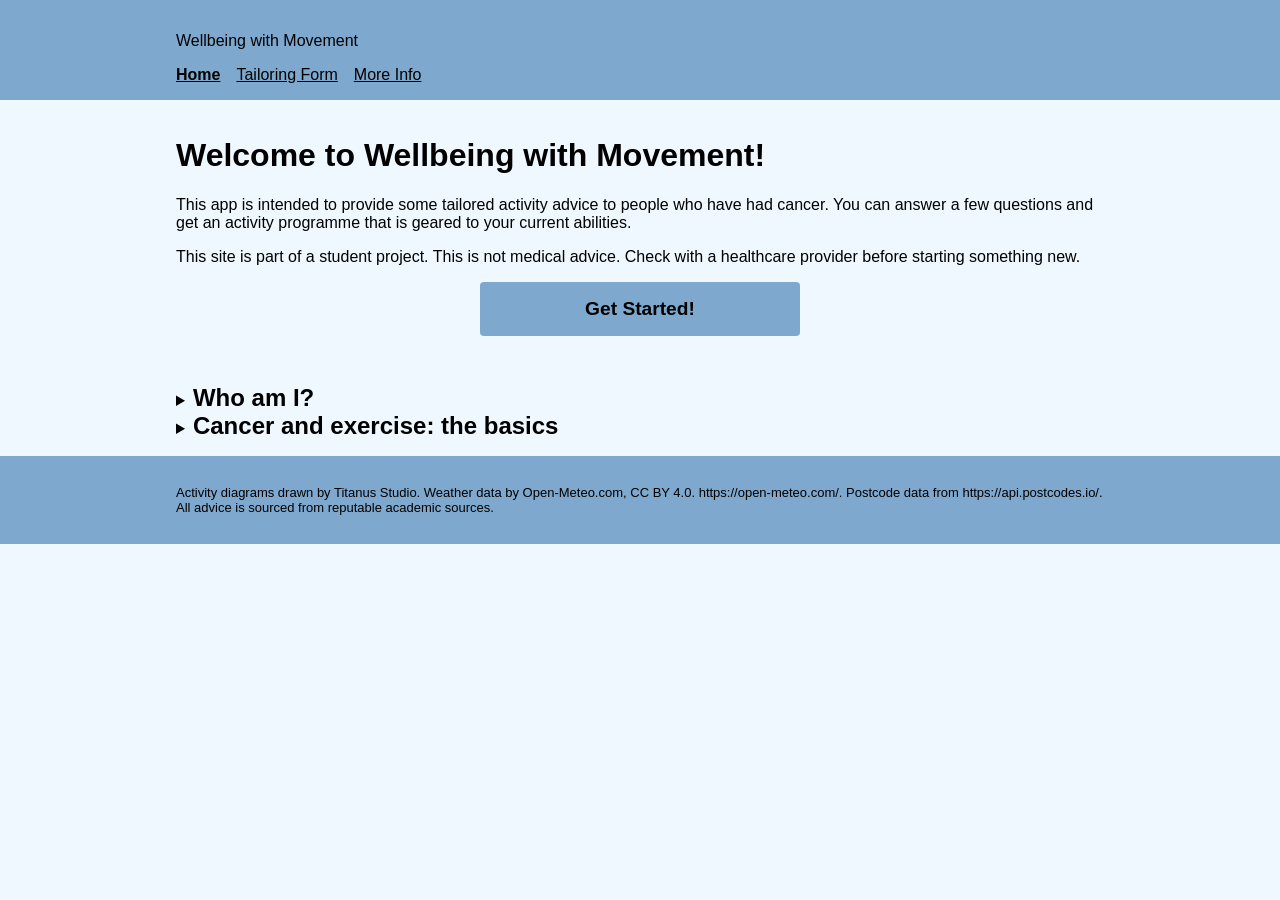
<file: index.html>
<!DOCTYPE html>
<html lang="en">

<head>
    <meta charset="UTF-8">
    <meta name="viewport" content="width=device-width, initial-scale=1.0">
    <title>Wellbeing with Movement Home</title>
    <link rel="stylesheet" href="styles.css">
</head>

<body>

    <!--https://developer.mozilla.org/en-US/docs/Web/Accessibility/ARIA/Reference/Attributes
        https://developer.mozilla.org/en-US/docs/Web/HTML/Reference/Attributes/autocomplete
        https://developer.mozilla.org/en-US/docs/Web/HTML/Reference/Global_attributes/tabindex
        https://developer.mozilla.org/en-US/docs/Web/API/HTMLElement/focus
        used throughout all html pages for accessibility. For example, aria-current, autocomplete for postcode
        tabindex="-1" with focus() to focus screenreaders and keyboards.-->
    <header>
        <div class="container">
            <p>Wellbeing with Movement</p>
            <nav> <!--learned from https://www.w3schools.com/tags/tag_nav.asp-->
                <ul>
                    <li><a href="index.html" aria-current="page">Home</a></li>
                    <li><a href="form.html">Tailoring Form</a></li>
                    <li><a href="information.html">More Info</a></li>
                </ul>
            </nav>
        </div>
    </header>

    <main class="container">
        <h1>Welcome to Wellbeing with Movement!</h1>
        <p>This app is intended to provide some tailored
            activity advice to people who have had cancer.
            You can answer a few questions and get an activity programme
            that is geared to your current abilities.</p>
        <p>This site is part of a student project. This is not medical advice.
            Check with a healthcare provider before starting something new.</p>
        <a href="form.html" class="button">Get Started!</a>
        <details>
            <summary>
                <h2>Who am I?</h2>
            </summary> <!--used this to model the details boxes https://www.w3schools.com/tags/tag_details.asp and 
                                    https://www.geeksforgeeks.org/html/html5-details-tag/-->
            <p>My name is Cindy Forbes.</p>
            <p>I have been a researcher in physical activity and its effects on cancer for 15
                years. My research focuses on how to best deliver and embed wellbeing programmes into standard care for people with cancer. I also look at how digital technology can help this delivery.
            </p>
        </details>
        <details>
            <summary>
                <h2>Cancer and exercise: the basics</h2>
            </summary>
            <p>
                Many medical societies and groups recognise the importance of being active throughout the cancer journey. There is a lot of good information out there. 
            </p>
            <p>
                <a href="information.html" class="button">Find more information!</a>
            </p>
        </details>
    </main>

    <footer>
        <div class="container">
            <p>Activity diagrams drawn by Titanus Studio. Weather data by Open-Meteo.com, CC BY 4.0. https://open-meteo.com/. Postcode data from https://api.postcodes.io/. All advice is sourced from reputable academic sources.</p>
        </div>
    </footer>

</body>

</html>
</file>
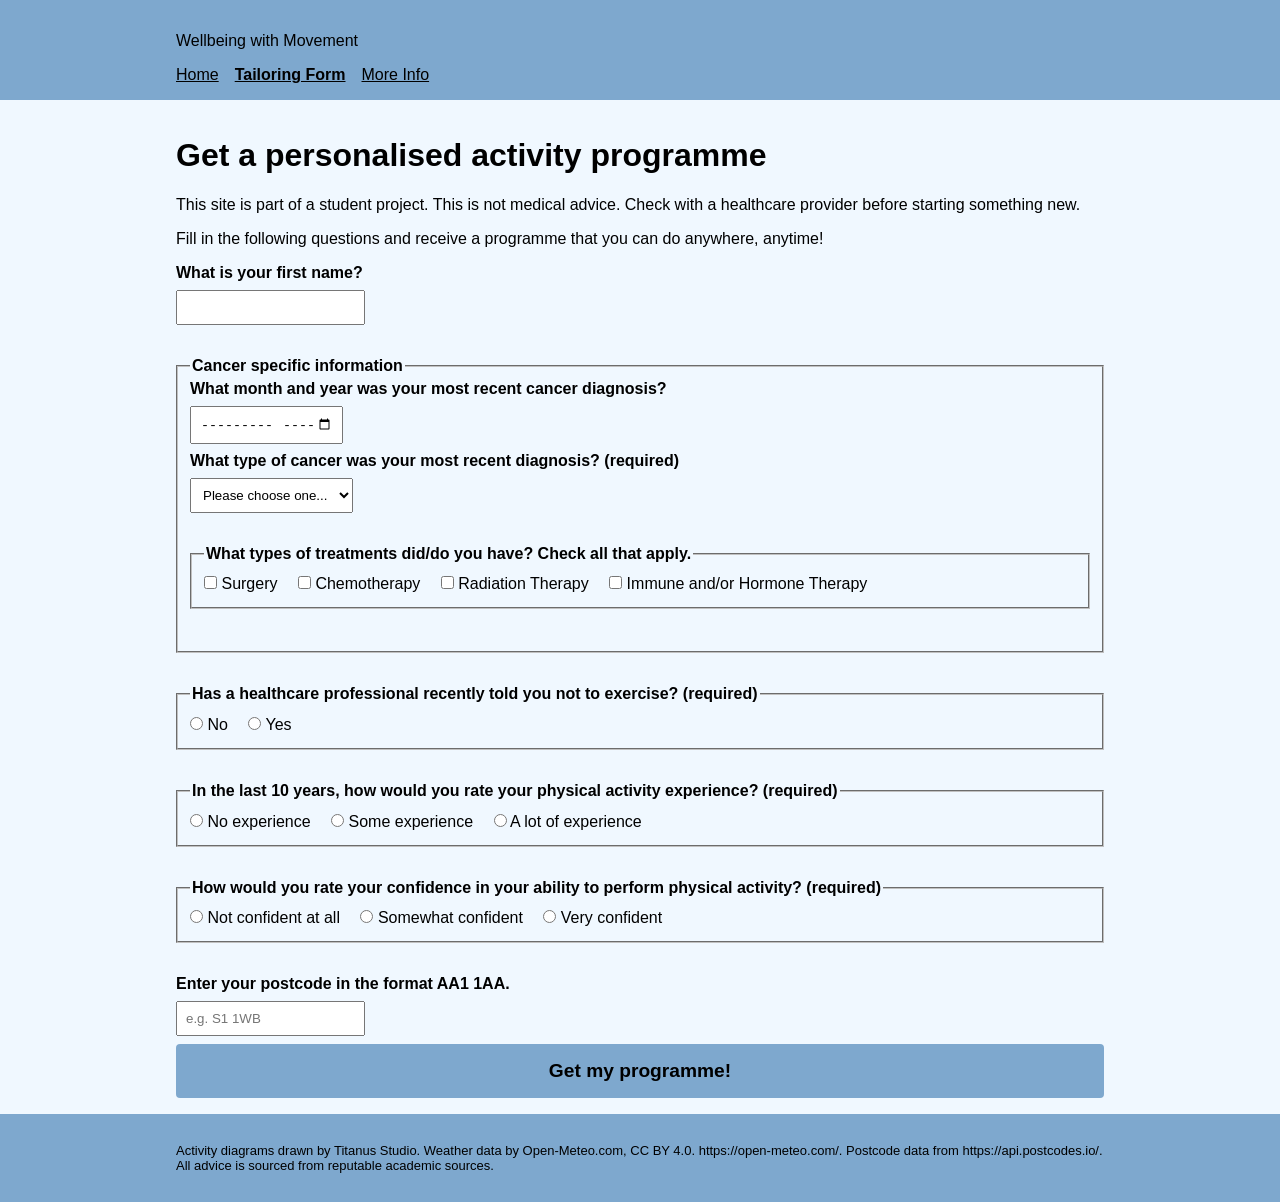
<file: form.html>
<!DOCTYPE html>
<html lang="en">

<head>
    <meta charset="UTF-8">
    <meta name="viewport" content="width=device-width, initial-scale=1.0">
    <title>Wellbeing with Movement Advice Form</title>
    <link rel="stylesheet" href="styles.css">
    <script src="scriptFormData.js" defer></script>
    <script src="script.js" defer></script>    
</head>

<body>

    <header>
        <div class="container">
            <p>Wellbeing with Movement</p>
            <nav>
                <ul>
                    <li><a href="index.html">Home</a></li>
                    <li><a href="form.html" aria-current="page">Tailoring Form</a></li>
                    <li><a href="information.html">More Info</a></li>
                </ul>
            </nav>
        </div>
    </header>

    <main class="container">
        <h1 id="formHeading" tabindex="-1">Get a personalised activity programme</h1>
        <p>This site is part of a student project. This is not medical advice. Check with a healthcare provider before
            starting something new.</p>
        <p id="js-warning">This form needs JavaScript to work.</p>
        <form method="post" id="form">
            <p>Fill in the following questions and receive a programme that you can do anywhere, anytime!</p>
            <label for="fname">What is your first name?</label>
            <input type="text" id="fname" name="fname">
            <fieldset>
                <legend>Cancer specific information</legend>
                <label for="diag_date">What month and year was your most recent cancer diagnosis?</label>
                <input type="month" id="diag_date" name="diag_date">
                <label for="cancer">What type of cancer was your most recent diagnosis? (required)</label>
                <select id="cancer" name="cancer" required>
                    <option value="">Please choose one...</option>
                    <option value="breast">Breast</option>
                    <option value="bowel">Bowel</option>
                    <option value="lung">Lung</option>
                    <option value="prostate">Prostate</option>
                </select>
                <fieldset>
                    <legend>What types of treatments did/do you have? Check all that apply.</legend>
                    <input type="checkbox" id="surgery" name="treatments" value="surgery">
                    <label for="surgery">Surgery</label>
                    <input type="checkbox" id="chemo" name="treatments" value="chemo">
                    <label for="chemo">Chemotherapy</label>
                    <input type="checkbox" id="rad" name="treatments" value="rad">
                    <label for="rad">Radiation Therapy</label>
                    <input type="checkbox" id="it_ht" name="treatments" value="it_ht">
                    <label for="it_ht">Immune and/or Hormone Therapy</label>
                </fieldset>
            </fieldset>
            <fieldset>
                <!--If answer is yes for this question, it will lead to some cancer-related info and breathing exercises-->
                <legend>Has a healthcare professional recently told you not to exercise? (required)</legend>
                <input type="radio" id="hcp_no" name="hcp_advice" value="hcp_no" required>
                <label for="hcp_no">No</label>
                <input type="radio" id="hcp_yes" name="hcp_advice" value="hcp_yes">
                <label for="hcp_yes">Yes</label>
            </fieldset>
            <fieldset>
                <legend>In the last 10 years, how would you rate your physical activity experience? (required)</legend>
                <input type="radio" id="no_exp" name="PA_experience" value="no_exp" required>
                <label for="no_exp">No experience</label>
                <input type="radio" id="some_exp" name="PA_experience" value="some_exp">
                <label for="some_exp">Some experience</label>
                <input type="radio" id="lots_exp" name="PA_experience" value="lots_exp">
                <label for="lots_exp">A lot of experience</label>
            </fieldset>
            <fieldset>
                <legend>How would you rate your confidence in your ability to perform physical activity? (required)
                </legend>
                <input type="radio" id="no_conf" name="PA_confidence" value="no_conf" required>
                <label for="no_conf">Not confident at all</label>
                <input type="radio" id="some_conf" name="PA_confidence" value="some_conf">
                <label for="some_conf">Somewhat confident</label>
                <input type="radio" id="very_conf" name="PA_confidence" value="very_conf">
                <label for="very_conf">Very confident</label>
            </fieldset>
            <label for="pcode">Enter your postcode in the format AA1 1AA.</label>
            <input type="text" id="pcode" name="postcode" autocomplete="postal-code" title="Enter a UK postcode, for example S1 1WB." placeholder="e.g. S1 1WB" pattern="[A-Za-z]{1,2}[0-9][A-Za-z0-9]?\s*[0-9][A-Za-z]{2}" maxlength="8">
            <input type="submit" value="Get my programme!">
            <!-- postcode pattern adapted from https://ideal-postcodes.co.uk/guides/postcode-validation -->
        </form>
        <section id="result" aria-label="Your programme" hidden></section>
        <div class="buttonrow" id="buttons" hidden>
            <button type="button" id="print">Print programme</button>
            <button type="button" id="restart">Start again</button>
        </div>
    </main>

    <footer>
        <div class="container">
            <p>Activity diagrams drawn by Titanus Studio. Weather data by Open-Meteo.com, CC BY 4.0. https://open-meteo.com/. Postcode data from https://api.postcodes.io/. All advice is sourced from reputable academic sources.</p>
        </div>
    </footer>

</body>

</html>
</file>
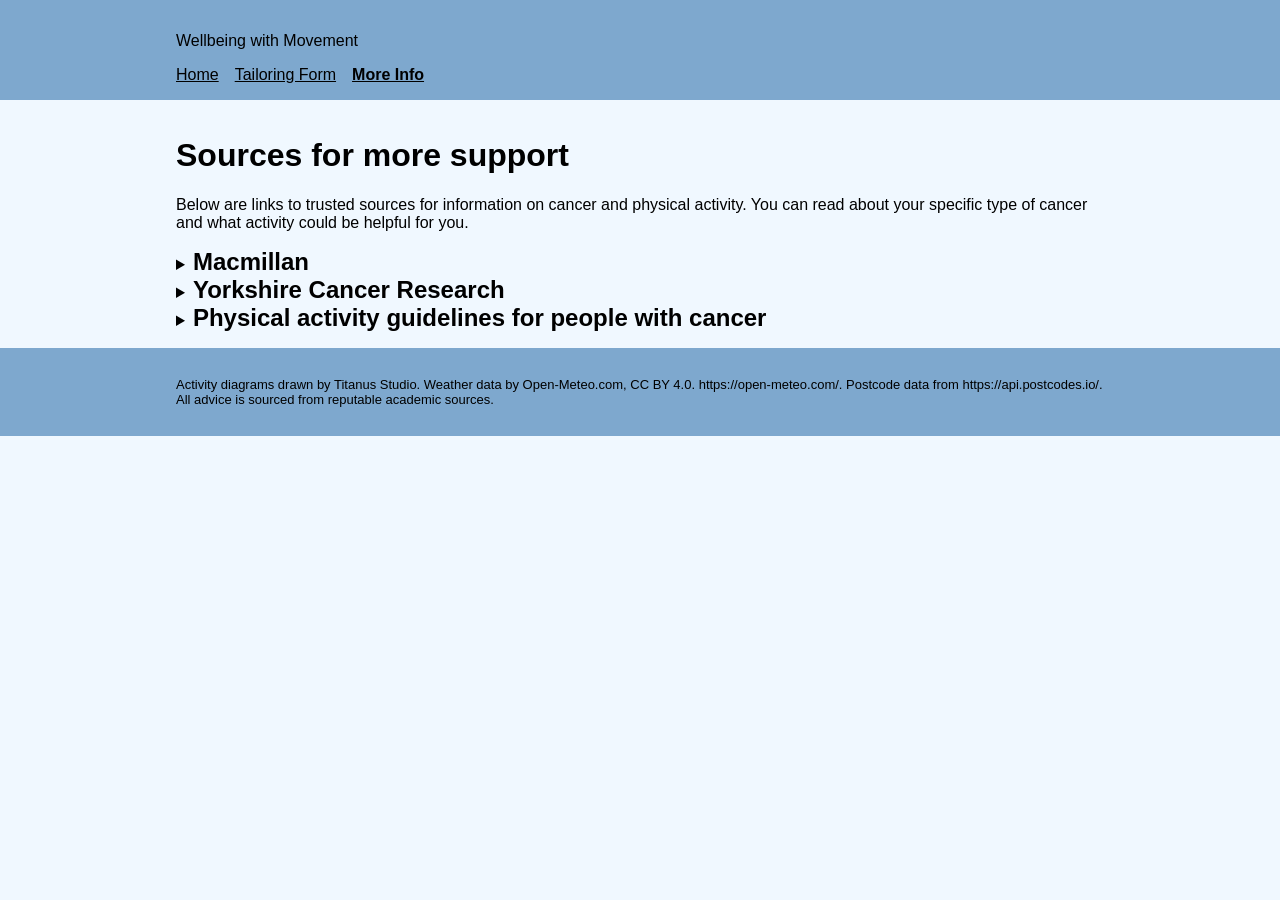
<file: information.html>
<!DOCTYPE html>
<html lang="en">

<head>
    <meta charset="UTF-8">
    <meta name="viewport" content="width=device-width, initial-scale=1.0">
    <title>Wellbeing With Movement Info</title>
    <link rel="stylesheet" href="styles.css">
</head>

<body>

    <header>
        <div class="container">
            <p>Wellbeing with Movement</p>
            <nav>
                <ul>
                    <li><a href="index.html">Home</a></li>
                    <li><a href="form.html">Tailoring Form</a></li>
                    <li><a href="information.html" aria-current="page">More Info</a></li>
                </ul>
            </nav>
        </div>
    </header>

    <main class="container">
        <h1>Sources for more support</h1>
        <p>
            Below are links to trusted sources for information on cancer and physical activity.
            You can read about your specific type of cancer and what activity could be helpful for you.
        </p>
        <details>
            <summary>
                <h2>Macmillan</h2>
            </summary>
            <p>Macmillan is a national charity across the UK with the goal of doing whatever it takes to help people get
                the best care they can.
                They are well-known for supporting being active before (prehabilitation), during, and after
                (rehabilitation) cancer treatments.
                Follow the link below to get more information and support on any topic.
            </p>
            <p><a href="https://www.macmillan.org.uk/cancer-information-and-support">Macmillan Cancer Support</a></p>
            <p>Follow this link to get a booklet from Macmillan about Physical Activity and Cancer.</p>
            <p><a
                    href="https://www.macmillan.org.uk/cancer-information-and-support/stories-and-media/booklets/physical-activity-and-cancer">Get
                    the booklet</a></p>
        </details>
        <details>
            <summary>
                <h2>Yorkshire Cancer Research</h2>
            </summary>
            <p>Yorkshire Cancer Research is a Yorkshire specific charity that aims to help more people in Yorkshire
                affected by cancer live longer healthier lives.</p>
            <p>Learn more about the charity's exercise research here. <a
                    href="https://www.yorkshirecancerresearch.org.uk/improving-cancer-survival/exercise-and-cancer">Exercise
                    and Cancer in Yorkshire</a></p>
            <p>With researchers at Sheffield Hallam University, they developed and embedded a service offering free
                fitness, nutrition, and wellbeing support to people after a cancer diagnosis.</p>
            <p>You can learn more about this service, Active Together, here. <a
                    href="https://www.yorkshirecancerresearch.org.uk/active-together">Active Together</a></p>
        </details>
        <details>
            <summary>
                <h2>Physical activity guidelines for people with cancer</h2>
            </summary>
            <p>In 2019 an international group of organisations published updated exercise guidelines for cancer
                survivors (Campbell KL et al. Exercise Guidelines for Cancer Survivors. doi:
                10.1249/MSS.0000000000002116.)</p>
            <div tabindex="0" class="tablecontainer" role="region" aria-labelledby="activity_table">
                <table>
                    <!--reference for coding an accessible table https://www.w3.org/WAI/tutorials/tables/two-headers/-->
                    <caption id="activity_table">Effects of Moderate to Vigorous intensity Exercise on Health-Related Outcomes in People
                        with Cancer.
                        Adapted from Campbell et al. 2019.</caption>
                    <thead>
                        <tr>
                            <th scope="col">Outcomes</th>
                            <th scope="col">Cardio Only</th>
                            <th scope="col">Strength Only</th>
                            <th scope="col">Both Cardio and Strength</th>
                        </tr>
                    </thead>
                    <tbody>
                        <tr>
                            <th scope="row">Cancer-related fatigue</th>
                            <td>3x per week; 30 mins each, moderate intensity</td>
                            <td>2x per week; 2 sets, 12-15 reps, moderate intensity</td>
                            <td>3x 30-min cardio & 2 strength per week (2 sets, 12-15 reps), moderate intensity</td>
                        </tr>
                        <tr>
                            <th scope="row">Health-Related Quality of Life</th>
                            <td>2-3x per week; 30-60 mins each, moderate to vigorous intensity</td>
                            <td>2x per week; 2 sets, 8-15 reps, moderate to vigorous intensity</td>
                            <td>2-3x 20-30 min cardio & 2-3x strength per week (2 sets, 8-15 reps), moderate to vigorous
                                intensity</td>
                        </tr>
                        <tr>
                            <th scope="row">Physical Function</th>
                            <td>3x per week; 30-60 mins each, moderate to vigorous intensity</td>
                            <td>2-3x per week; 2 sets, 8-12 reps, moderate to vigorous intensity</td>
                            <td>3x 20-40 min cardio & 2-3x strength per week (2 sets, 8-12 reps), moderate to vigorous
                                intensity</td>
                        </tr>
                        <tr>
                            <th scope="row">Anxious or Depressed feelings</th>
                            <td>3x per week; 30-60 mins each, moderate to vigorous intensity</td>
                            <td>Not enough strong evidence.</td>
                            <td>2-3x 20-40 min cardio & 2-3x strength per week (2 sets, 8-12 reps), moderate to vigorous
                                intensity</td>
                        </tr>
                        <tr>
                            <th scope="row">Lymph-oedema</th>
                            <td>Not enough strong evidence.</td>
                            <td>2-3x per week of suitable exercises do not worsen lymph-oedema</td>
                            <td>Not enough strong evidence.</td>
                        </tr>
                    </tbody>
                </table>
            </div>
        </details>
    </main>

    <footer>
        <div class="container">
            <p>Activity diagrams drawn by Titanus Studio. Weather data by Open-Meteo.com, CC BY 4.0. https://open-meteo.com/. Postcode data from https://api.postcodes.io/. All advice is sourced from reputable academic sources.</p>
        </div>
    </footer>

</body>

</html>
</file>
<file: styles.css>
/* Style sheet for final assessment web application */
/* used throughout to style form inputs https://www.w3schools.com/css/css_forms.asp */

*, *::before, *::after {
    box-sizing: border-box;
}

/* used https://developer.mozilla.org/en-US/docs/Web/CSS/Reference/Selectors/:focus-visible */
:focus-visible {
    outline: 2px solid black;
    outline-offset: 3px;
}

/* used to declare custom properties for styles that were repeated
    https://developer.mozilla.org/en-US/docs/Web/CSS/Guides/Cascading_variables/Using_custom_properties */
:root {
    --space-s: 0.5rem;
    --space-m: 1rem;
    --space-l: 2rem;
    --space-xl: 3rem;
    --color-primary: #7ea8ce;
    --color-primary-hover: #789dbf;
}

body {
    margin: 0;
    background-color: aliceblue;
    color: black;
    font-family: Arial, Helvetica, sans-serif;
}

.button,
button,
input[type="submit"] {
    background-color: var(--color-primary);
    color: black;
    font-weight: bold;
    font-size: larger;
    text-align: center;
    padding: var(--space-m);
    border: none;
    border-radius: 4px;
}

/* used to style pseudo classes
    https://www.geeksforgeeks.org/css/css-pseudo-classes/ */

.button:hover,
button:hover,
input[type="submit"]:hover {
    background-color: var(--color-primary-hover);
}

.button {
    display: block;
    max-width: 20rem;
    width: 100%;
    text-decoration: none;
    margin: 0 auto;
    margin-bottom: var(--space-xl);
    margin-top: var(--space-m);
}

button {
    max-width: 20rem;
    width: 100%;
}

input[type="submit"] {
    display: block;
    width: 100%;
    max-width: 60rem;
    margin: 0 auto;
}

summary h2 {
    display: inline;
}

.container {
    max-width: 60rem;
    margin: 0 auto;
    padding: var(--space-m);
}

/* used for buttonrow and nav:
    https://developer.mozilla.org/en-US/docs/Learn_web_development/Core/CSS_layout/Flexbox */
.buttonrow:not([hidden]) {
    display: flex;
    gap: var(--space-l);
    flex-wrap: wrap;
    margin-top: var(--space-m);
    margin-bottom: var(--space-s);
    justify-content: center;
}

header {
    background-color: var(--color-primary);
}

footer {
    background-color: var(--color-primary);
    font-size: small;
}

nav ul {
    list-style: none;
    margin: 0;
    padding: 0;
    display: flex;
    flex-wrap: wrap;
    gap: var(--space-m);
}

nav a, nav a:visited {
    color: black;
}

nav a[aria-current="page"] {
    font-weight: bold;
}

input[type="text"], input[type="month"], select {
    padding: var(--space-s);
    margin: var(--space-s) 0;
    display: block;
}

input[type="checkbox"], input[type="radio"] {
    padding: var(--space-s);
    margin: var(--space-s) 0;
}

input[type="checkbox"] + label, input[type="radio"] + label {
    font-weight: normal;
    margin-right: var(--space-m);
}

img {
    max-width: 50%;
    height: auto;
}

fieldset {
    margin: var(--space-l) 0;
}

legend, label {
    font-weight: bold;
}

/* used to style table:
    https://www.w3schools.com/html/html_tables.asp
    https://www.w3schools.com/css/css_table_responsive.asp
    https://developer.mozilla.org/en-US/docs/Web/CSS/Reference/Properties/table-layout 
    https://www.w3schools.com/css/css_overflow.asp 
    https://developer.mozilla.org/en-US/docs/Web/CSS/Reference/Properties/overflow-x */

table {
    width: 100%;
    min-width: 25rem;
    table-layout: fixed;
    border: 1px solid black;
    border-collapse: collapse;
}

th, td {
    text-align: left;
    overflow-wrap: break-word;
    border: 1px solid black;
    padding: var(--space-s);
}

div.tablecontainer {
    overflow-x: auto;
}

/* to develop media print preview:
    https://developer.mozilla.org/en-US/docs/Web/CSS/Reference/At-rules/@media
    https://www.w3schools.com/css/css3_mediaqueries.asp 
    https://developer.mozilla.org/en-US/docs/Web/CSS/Reference/Selectors/::after*/

@media print {
    /*streamlining the print*/
    header,  
    #js-warning,
    #buttons,
    #weather_status {
        display: none;
    }

    #result img {
        width: 25%;
        height: auto;
    }

    #result ol > li {
        break-inside: avoid;
    }

    #result a[href]::after {
        content: " (" attr(href) ")"
    };
}
</file>
